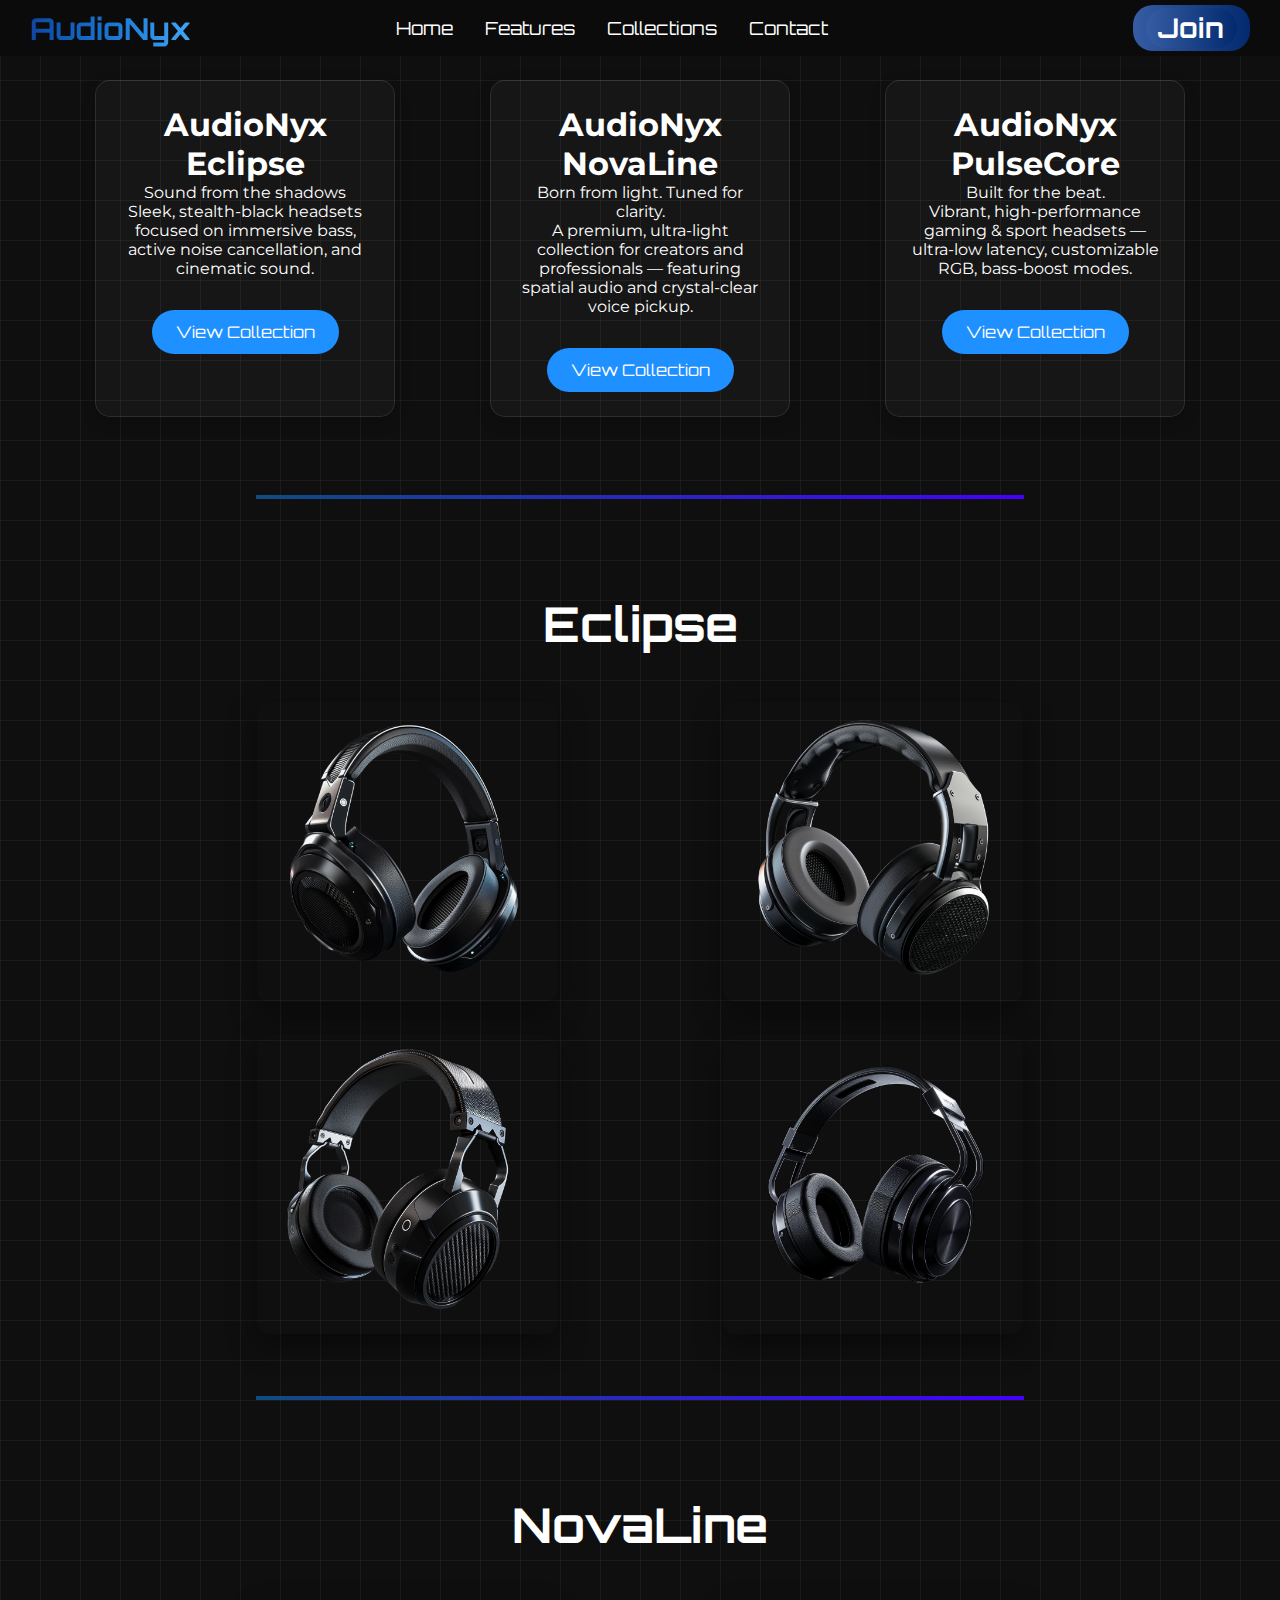
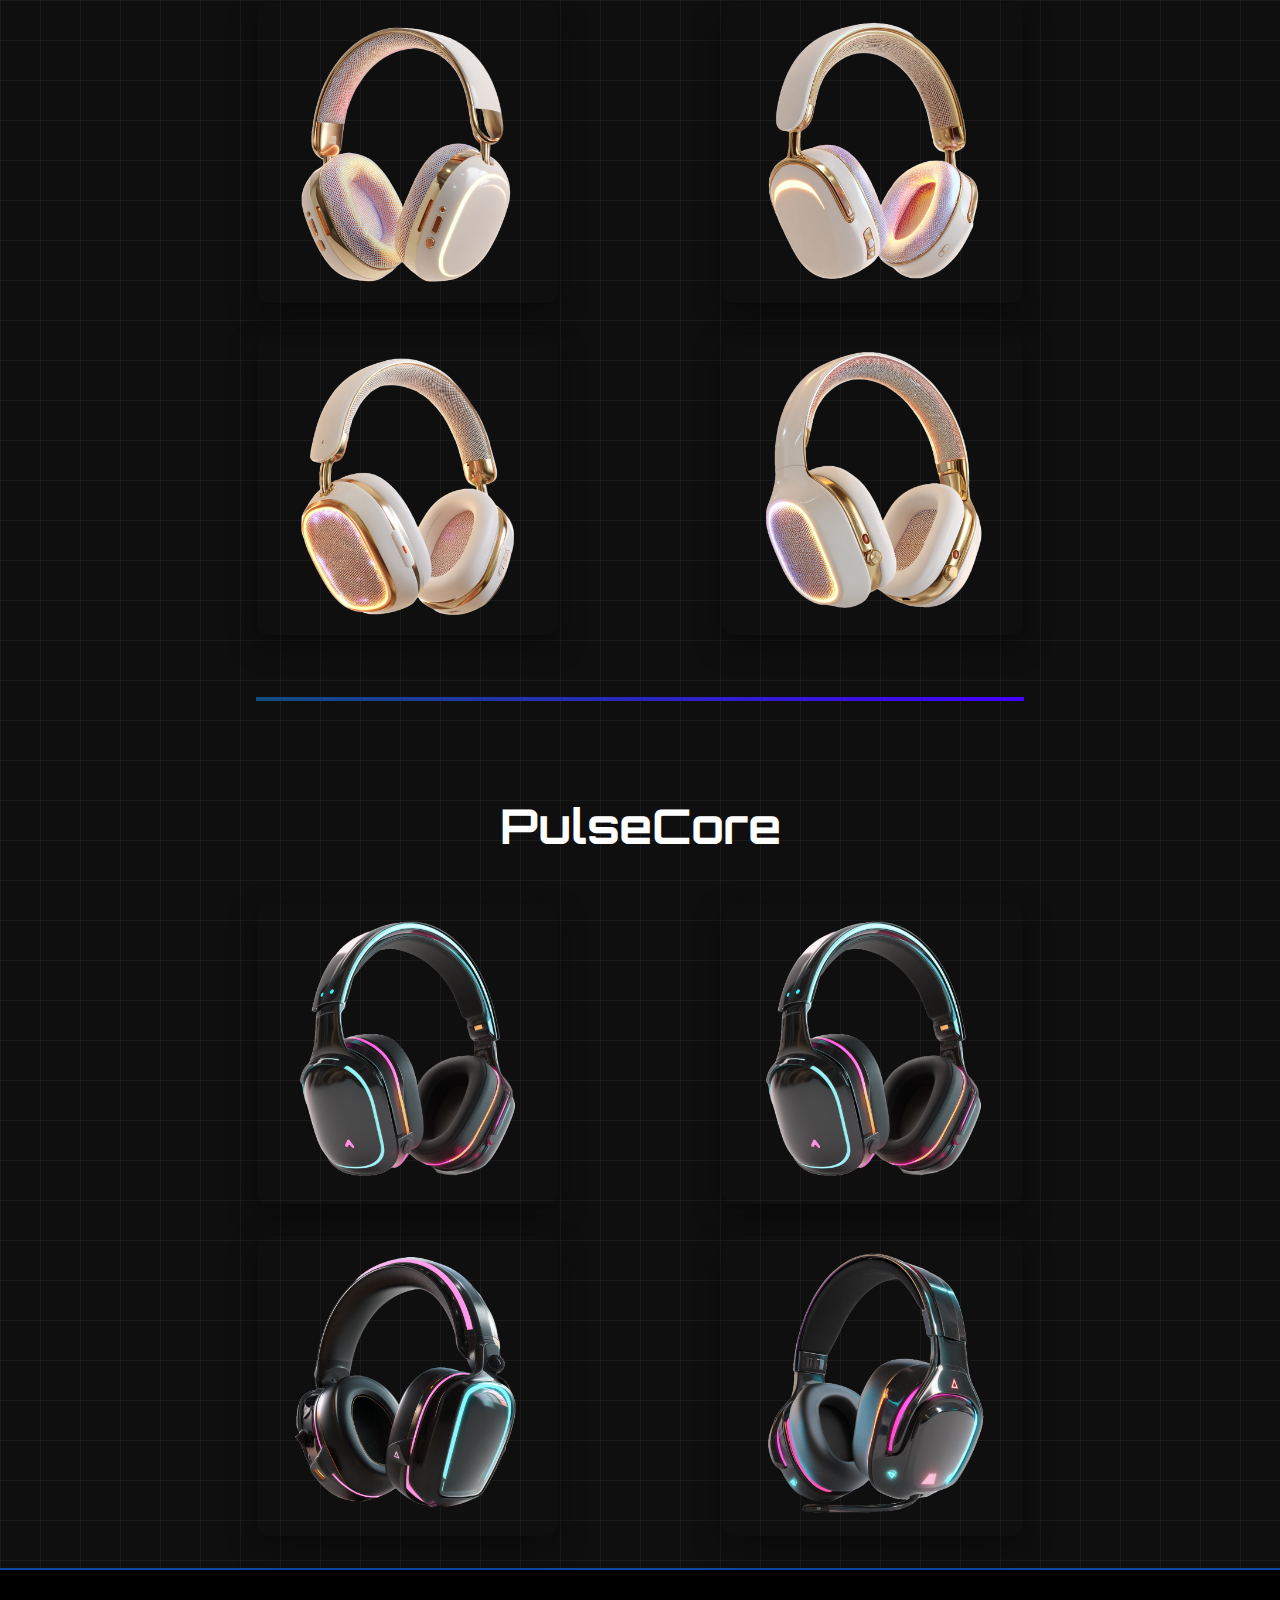
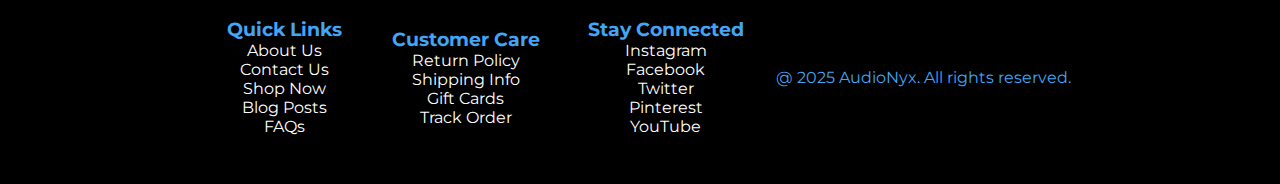
<file: collections.html>
<!DOCTYPE html>
<html lang="en">
<head>
  <meta charset="UTF-8" />
  <meta name="viewport" content="width=device-width, initial-scale=1.0" />
  <title>Document</title>
  <link rel="stylesheet" href="styles.css" />
  <link href="https://fonts.googleapis.com/icon?family=Material+Icons" rel="stylesheet" />
  <link rel="preconnect" href="https://fonts.googleapis.com" />
  <link rel="preconnect" href="https://fonts.gstatic.com" crossorigin />
  <link href="https://fonts.googleapis.com/css2?family=Orbitron:wght@400..900&display=swap" rel="stylesheet" />
  <link href="https://fonts.googleapis.com/css2?family=Montserrat:ital,wght@0,100..900;1,100..900&family=Orbitron:wght@400..900&display=swap" rel="stylesheet" />
    
</head>
<body>
  <nav class="navbar">
    <div id="NavHome">AudioNyx</div>
    <ul class="links">
      <li><a href="index.html">Home</a></li>
      <li><a href="features.html">Features</a></li>
      <li><a href="collections.html">Collections</a></li>
      <li><a href="contact.html">Contact</a></li>
    </ul>
    <div class="nav-spacer"></div>
    <a href="Login.html" id="Join">
    <h2 id="Join">Join</h2>
    </a>
  </nav>

  <div class="FeaturesContainer">
    <div class="collections">
      <h1>AudioNyx <br />Eclipse</h1>
      <p>Sound from the shadows<br />Sleek, stealth-black headsets focused on immersive bass, active noise cancellation, and cinematic sound.</p>
      <a href="#collections" class="CollectionButton">View Collection</a>
    </div>
    <div class="collections">
      <h1>AudioNyx NovaLine</h1>
      <p>Born from light. Tuned for clarity.<br />A premium, ultra-light collection for creators and professionals — featuring spatial audio and crystal-clear voice pickup.</p>
      <a href="#NovaLine" class="CollectionButton">View Collection</a>
    </div>
    <div class="collections">
      <h1>AudioNyx PulseCore</h1>
      <p>Built for the beat.<br />Vibrant, high-performance gaming & sport headsets — ultra-low latency, customizable RGB, bass-boost modes.</p>
      <a href="#PulseCore" class="CollectionButton">View Collection</a>
    </div>
  </div>

  <hr />
  <section id="collections"></section>

  <!-- Eclipse Collection -->
  <div class="EclipseContainer">
    <div class="Eclipse">
      <h1 id="EclipseHero">Eclipse</h1>

      <div class="EclipsePics">

         <!-- Eclipse Halo -->
<a href="#" id="openModal1" class="hover-wrapper">
  <img src="eclipse1.png" alt="Eclipse Halo" />
  <div class="hover-text">Eclipse Halo</div>
</a>

<div id="myModal1" class="modal">
  <div class="modal-content">
    <span class="close" data-modal="myModal1">&times;</span>
    <div class="eclipse1flex">
      <h2>Eclipse Halo</h2>
      <div class="modal-body">
        <img src="eclipse1.png" id="eclipse1">
        <p>Bold, expressive, and bass-heavy—Eclipse Vibe is made for those who like their sound vibrant and their gear loud.</p>
<ul>
  <li><strong>Driver Size:</strong> 45mm dual-chamber bass</li>
  <li><strong>Frequency Response:</strong> 16Hz – 40kHz</li>
  <li><strong>Noise Cancellation:</strong> Hybrid ANC + Wind Reduction</li>
  <li><strong>Connectivity:</strong> Bluetooth 5.4, USB-C + LED Sync</li>
  <li><strong>Battery Life:</strong> 32 hours (LED off), 24 hours (LED on)</li>
  <li><strong>Special Features:</strong> RGB Lighting, Bass Boost Mode, Swipe Gesture Control, Game Mode</li>
</ul>
<h1 class="price_tag">$249</h1>
      </div>
    </div>
  </div>
</div>

<!-- Eclipse Vibe -->
<a href="#" id="openModal2" class="hover-wrapper">
  <img src="eclipse2.png" alt="Eclipse Vibe" />
  <div class="hover-text">Eclipse Vibe</div>
</a>

<div id="myModal2" class="modal">
  <div class="modal-content">
    <span class="close" data-modal="myModal2">&times;</span>
    <div class="eclipse2flex">
      <h2>Eclipse Vibe</h2>
      <div class="modal-body">
        <img src="eclipse2.png" id="eclipse2">
        <p>Bold, expressive, and bass-heavy—Eclipse Vibe is made for those who like their sound vibrant and their gear loud.</p>
<ul>
  <li><strong>Driver Size:</strong> 45mm dual-chamber bass</li>
  <li><strong>Frequency Response:</strong> 16Hz – 40kHz</li>
  <li><strong>Noise Cancellation:</strong> Hybrid ANC + Wind Reduction</li>
  <li><strong>Connectivity:</strong> Bluetooth 5.4, USB-C + LED Sync</li>
  <li><strong>Battery Life:</strong> 32 hours (LED off), 24 hours (LED on)</li>
  <li><strong>Special Features:</strong> RGB Lighting, Bass Boost Mode, Swipe Gesture Control, Game Mode</li>
</ul>
<h1 class="price_tag">$249</h1>
      </div>
    </div>
  </div>
</div>

<!-- ECLIPSE CORE-->
        <a href="#" id="openModal3" class="hover-wrapper">
          <img src="eclipse3.png" id="eclipse3pic" />
          <div class="hover-text">Eclipse Core</div>
        </a>
<div id="myModal3" class="modal">
  <div class="modal-content">
    <span class="close" data-modal="myModal3">&times;</span>
    <div class="eclipse3flex">
      <h2>Eclipse Core</h2>
      <div class="modal-body">
        <img src="eclipse3.png" id="eclipse3">
       <p>Simple, powerful, and reliable — Eclipse Core delivers essential performance for everyday listening. It’s minimal in design, but mighty in execution.</p>
<ul>
  <li><strong>Driver Size:</strong> 38mm graphene dynamic</li>
  <li><strong>Frequency Response:</strong> 20Hz – 20kHz</li>
  <li><strong>Noise Cancellation:</strong> Passive Noise Isolation</li>
  <li><strong>Connectivity:</strong> Bluetooth 5.0</li>
  <li><strong>Battery Life:</strong> 30 hours</li>
  <li><strong>Special Features:</strong> Quick Charge (10 min = 4 hrs), Low-Latency Mode, Lightweight Frame</li>
</ul>
<h1 class="price_tag">$179</h1>
      </div>
    </div>
  </div>
</div>


<!--- ELCIPSE FLUX-->
        <a href="#" id="openModal4" class="hover-wrapper">
  <img src="eclipse4.png" id="eclipse4pic" />
  <div class="hover-text">Eclipse Flux</div>
</a>

<div id="myModal4" class="modal">
  <div class="modal-content">
    <span class="close" data-modal="myModal4">&times;</span>
    <div class="eclipse4flex">
      <h2>Eclipse Flux</h2>
      <div class="modal-body">
        <img src="eclipse4.png" id="eclipse4">
        <p>Bold, expressive, and bass-heavy—Eclipse Vibe is made for those who like their sound vibrant and their gear loud.</p>
<ul>
  <li><strong>Driver Size:</strong> 45mm dual-chamber bass</li>
  <li><strong>Frequency Response:</strong> 16Hz – 40kHz</li>
  <li><strong>Noise Cancellation:</strong> Hybrid ANC + Wind Reduction</li>
  <li><strong>Connectivity:</strong> Bluetooth 5.4, USB-C + LED Sync</li>
  <li><strong>Battery Life:</strong> 32 hours (LED off), 24 hours (LED on)</li>
  <li><strong>Special Features:</strong> RGB Lighting, Bass Boost Mode, Swipe Gesture Control, Game Mode</li>
</ul>
<h1 class="price_tag">$249</h1>
      </div>
    </div>
  </div>
</div>

      </div>
    </div>
  </div>
  
<script src="script.js"></script>




  <hr />
  <section id="NovaLine"></section>

  <!-- NovaLine Collection -->
  <div class="EclipseContainer">
    <div class="Eclipse">
      <h1 id="EclipseHero">NovaLine</h1>
      <div class="EclipsePics">

<!-- NOVALINE EDGE-->
        <a href="#" id="openModal5" class="hover-wrapper">
  <img src="NovaLine1.png" id="nova1pic" />
  <div class="hover-text">NovaLine Edge</div>
</a>

<div id="myModal5" class="modal">
  <div class="modal-content">
    <span class="close" data-modal="myModal5">&times;</span>
    <div class="nova1flex">
      <h2>NovaLine Edge</h2>
      <div class="modal-body">
        <img src="NovaLine1.png" id="nova1" />
       <p>Bold, expressive, and bass-heavy—Eclipse Vibe is made for those who like their sound vibrant and their gear loud.</p>
<ul class="specs-list">
    <li><strong>Driver Size:</strong> 50mm titanium drivers</li>
    <li><strong>Frequency Response:</strong> 18Hz – 40kHz</li>
    <li><strong>Noise Cancellation:</strong> Passive Noise Isolation</li>
    <li><strong>Connectivity:</strong> Bluetooth 5.2 + 2.4GHz USB dongle</li>
    <li><strong>Battery Life:</strong> 30 hours</li>
    <li><strong>Special Features:</strong> Low-latency mode, Swappable Earpads, Game/Chat Audio Balance</li>
  </ul>
<h1 class="price_tag">$199</h1>
      </div>
    </div>
  </div>
</div>

<!--NOVALINE FLUX-->
<a href="#" id="openModal6" class="hover-wrapper">
  <img src="NovaLine2.png" id="nova2pic" />
  <div class="hover-text">NovaLine Flux</div>
</a>

<div id="myModal6" class="modal">
  <div class="modal-content">
    <span class="close" data-modal="myModal6">&times;</span>
    <div class="nova2flex">
      <h2>NovaLine Flux</h2>
      <div class="modal-body">
        <img src="NovaLine2.png" id="nova2" />
        <p>Bold, expressive, and bass-heavy—Eclipse Vibe is made for those who like their sound vibrant and their gear loud.</p>
<ul class="specs-list">
    <li><strong>Driver Size:</strong> 50mm titanium drivers</li>
    <li><strong>Frequency Response:</strong> 18Hz – 40kHz</li>
    <li><strong>Noise Cancellation:</strong> Passive Noise Isolation</li>
    <li><strong>Connectivity:</strong> Bluetooth 5.2 + 2.4GHz USB dongle</li>
    <li><strong>Battery Life:</strong> 30 hours</li>
    <li><strong>Special Features:</strong> Low-latency mode, Swappable Earpads, Game/Chat Audio Balance</li>
  </ul>
<h1 class="price_tag">$149</h1>
      </div>
    </div>
  </div>
</div>

<!--NOVALINE DRIVE-->
<a href="#" id="openModal7" class="hover-wrapper">
  <img src="NovaLine3.png" id="nova4pic" />
  <div class="hover-text">NovaLine Drive</div>
</a>

<div id="myModal7" class="modal">
  <div class="modal-content">
    <span class="close" data-modal="myModal7">&times;</span>
    <div class="nova4flex">
      <h2>NovaLine Drive</h2>
      <div class="modal-body">
        <img src="NovaLine3.png" id="nova4" />
        <p>Bold, expressive, and bass-heavy—Eclipse Vibe is made for those who like their sound vibrant and their gear loud.</p>
<ul class="specs-list">
    <li><strong>Driver Size:</strong> 50mm titanium drivers</li>
    <li><strong>Frequency Response:</strong> 18Hz – 40kHz</li>
    <li><strong>Noise Cancellation:</strong> Passive Noise Isolation</li>
    <li><strong>Connectivity:</strong> Bluetooth 5.2 + 2.4GHz USB dongle</li>
    <li><strong>Battery Life:</strong> 30 hours</li>
    <li><strong>Special Features:</strong> Low-latency mode, Swappable Earpads, Game/Chat Audio Balance</li>
  </ul>
<h1 class="price_tag">$129</h1>
      </div>
    </div>
  </div>
</div>

<!--NOVALINE DRIFT-->
<a href="#" id="openModal8" class="hover-wrapper">
  <img src="NovaLine4.png" id="nova4pic" />
  <div class="hover-text">NovaLine Drift</div>
</a>

<div id="myModal8" class="modal">
  <div class="modal-content">
    <span class="close" data-modal="myModal8">&times;</span>
    <div class="nova4flex">
      <h2>NovaLine Drift</h2>
      <div class="modal-body">
        <img src="NovaLine4.png" id="nova4" />
        <p>Bold, expressive, and bass-heavy—Eclipse Vibe is made for those who like their sound vibrant and their gear loud.</p>
<ul class="specs-list">
    <li><strong>Driver Size:</strong> 50mm titanium drivers</li>
    <li><strong>Frequency Response:</strong> 18Hz – 40kHz</li>
    <li><strong>Noise Cancellation:</strong> Passive Noise Isolation</li>
    <li><strong>Connectivity:</strong> Bluetooth 5.2 + 2.4GHz USB dongle</li>
    <li><strong>Battery Life:</strong> 30 hours</li>
    <li><strong>Special Features:</strong> Low-latency mode, Swappable Earpads, Game/Chat Audio Balance</li>
  </ul>
<h1 class="price_tag">$259</h1>
      </div>
    </div>
  </div>
</div>


      </div>
    </div>
  </div>

  <hr />
  <section id="PulseCore"></section>

  <!-- PulseCore Collection -->
  <div class="EclipseContainer">
    <div class="Eclipse">
      <h1 id="EclipseHero">PulseCore</h1>
      <div class="EclipsePics">

<!--PulseCore Surge-->
<a href="#" id="openModal9" class="hover-wrapper">
  <img src="pulse1.png" id="pulse1pic" />
  <div class="hover-text">PulseCore Surge</div>
</a>

<div id="myModal9" class="modal">
  <div class="modal-content">
    <span class="close" data-modal="myModal9">&times;</span>
    <div class="pulseSurge">
      <h2>PulseCore Surge</h2>
      <div class="modal-body">
        <img src="pulse1.png" id="pulse1" />
        <p>Bold, expressive, and bass-heavy—Eclipse Vibe is made for those who like their sound vibrant and their gear loud.</p>
<ul class="specs-list">
    <li><strong>Driver Size:</strong> 50mm titanium drivers</li>
    <li><strong>Frequency Response:</strong> 18Hz – 40kHz</li>
    <li><strong>Noise Cancellation:</strong> Passive Noise Isolation</li>
    <li><strong>Connectivity:</strong> Bluetooth 5.2 + 2.4GHz USB dongle</li>
    <li><strong>Battery Life:</strong> 30 hours</li>
    <li><strong>Special Features:</strong> Low-latency mode, Swappable Earpads, Game/Chat Audio Balance</li>
  </ul>
<h1 class="price_tag">$239</h1>
      </div>
    </div>
  </div>
</div>
<!--PulseCore Drive-->
<a href="#" id="openModal9" class="hover-wrapper">
  <img src="pulse1.png" id="pulse1pic" />
  <div class="hover-text">PulseCore Drive</div>
</a>

<div id="myModal10" class="modal">
  <div class="modal-content">
    <span class="close" data-modal="myModal10">&times;</span>
    <div class="pulseDrive">
      <h2>PulseCore Drive</h2>
      <div class="modal-body">
        <img src="pulse2.png" id="pulse2" />
        <p>Bold, expressive, and bass-heavy—Eclipse Vibe is made for those who like their sound vibrant and their gear loud.</p>
<ul class="specs-list">
    <li><strong>Driver Size:</strong> 50mm titanium drivers</li>
    <li><strong>Frequency Response:</strong> 18Hz – 40kHz</li>
    <li><strong>Noise Cancellation:</strong> Passive Noise Isolation</li>
    <li><strong>Connectivity:</strong> Bluetooth 5.2 + 2.4GHz USB dongle</li>
    <li><strong>Battery Life:</strong> 30 hours</li>
    <li><strong>Special Features:</strong> Low-latency mode, Swappable Earpads, Game/Chat Audio Balance</li>
  </ul>
<h1 class="price_tag">$189</h1>
      </div>
    </div>
  </div>
</div>
<!--PulseCore Ignite-->
<a href="#" id="openModal11" class="hover-wrapper">
  <img src="pulse3.png" id="pulse3pic" />
  <div class="hover-text">PulseCore Ignite</div>
</a>

<div id="myModal11" class="modal">
  <div class="modal-content">
    <span class="close" data-modal="myModal11">&times;</span>
    <div class="pulseSurge">
      <h2>PulseCore Surge</h2>
      <div class="modal-body">
        <img src="pulse3.png" id="pulse3" />
        <p>Bold, expressive, and bass-heavy—Eclipse Vibe is made for those who like their sound vibrant and their gear loud.</p>
<ul class="specs-list">
    <li><strong>Driver Size:</strong> 50mm titanium drivers</li>
    <li><strong>Frequency Response:</strong> 18Hz – 40kHz</li>
    <li><strong>Noise Cancellation:</strong> Passive Noise Isolation</li>
    <li><strong>Connectivity:</strong> Bluetooth 5.2 + 2.4GHz USB dongle</li>
    <li><strong>Battery Life:</strong> 30 hours</li>
    <li><strong>Special Features:</strong> Low-latency mode, Swappable Earpads, Game/Chat Audio Balance</li>
  </ul>
<h1 class="price_tag">$219</h1>
      </div>
    </div>
  </div>
</div>
<!--PulseCore Titan-->

<a href="#" id="openModal12" class="hover-wrapper">
  <img src="pulse4.png" id="pulse4pic" />
  <div class="hover-text">PulseCore Titan</div>
</a>

<div id="myModal12" class="modal">
  <div class="modal-content">
    <span class="close" data-modal="myModal12">&times;</span>
    <div class="pulseTitan">
      <h2>PulseCore Surge</h2>
      <div class="modal-body">
        <img src="pulse4.png" id="pulse4" />
        <p>Bold, expressive, and bass-heavy—Eclipse Vibe is made for those who like their sound vibrant and their gear loud.</p>
<ul class="specs-list">
    <li><strong>Driver Size:</strong> 50mm titanium drivers</li>
    <li><strong>Frequency Response:</strong> 18Hz – 40kHz</li>
    <li><strong>Noise Cancellation:</strong> Passive Noise Isolation</li>
    <li><strong>Connectivity:</strong> Bluetooth 5.2 + 2.4GHz USB dongle</li>
    <li><strong>Battery Life:</strong> 30 hours</li>
    <li><strong>Special Features:</strong> Low-latency mode, Swappable Earpads, Game/Chat Audio Balance</li>
  </ul>
<h1 class="price_tag">$169</h1>
      </div>
    </div>
  </div>
</div>
      </div>
    </div>
  </div>

  <footer class="footer">
    <div class="footer-section1">
      <h3>Quick Links</h3>
      <p>
        <a href="#">About Us</a><br />
        <a href="#">Contact Us</a><br />
        <a href="#">Shop Now</a><br />
        <a href="#">Blog Posts</a><br />
        <a href="#">FAQs</a>
      </p>
    </div>

    <div class="footer-section2">
      <h3>Customer Care</h3>
      <p>
        <a href="#">Return Policy</a><br />
        <a href="#">Shipping Info</a><br />
        <a href="#">Gift Cards</a><br />
        <a href="#">Track Order</a><br />
      </p>
    </div>

    <div class="footer-section3">
      <h3>Stay Connected</h3>
      <p>
        <a href="#">Instagram</a><br />
        <a href="#">Facebook</a><br />
        <a href="#">Twitter</a><br />
        <a href="#">Pinterest</a><br />
        <a href="#">YouTube</a>
      </p>
    </div>

    <p>@ 2025 AudioNyx. All rights reserved.</p>
  </footer>
</body>
</html>
</file>
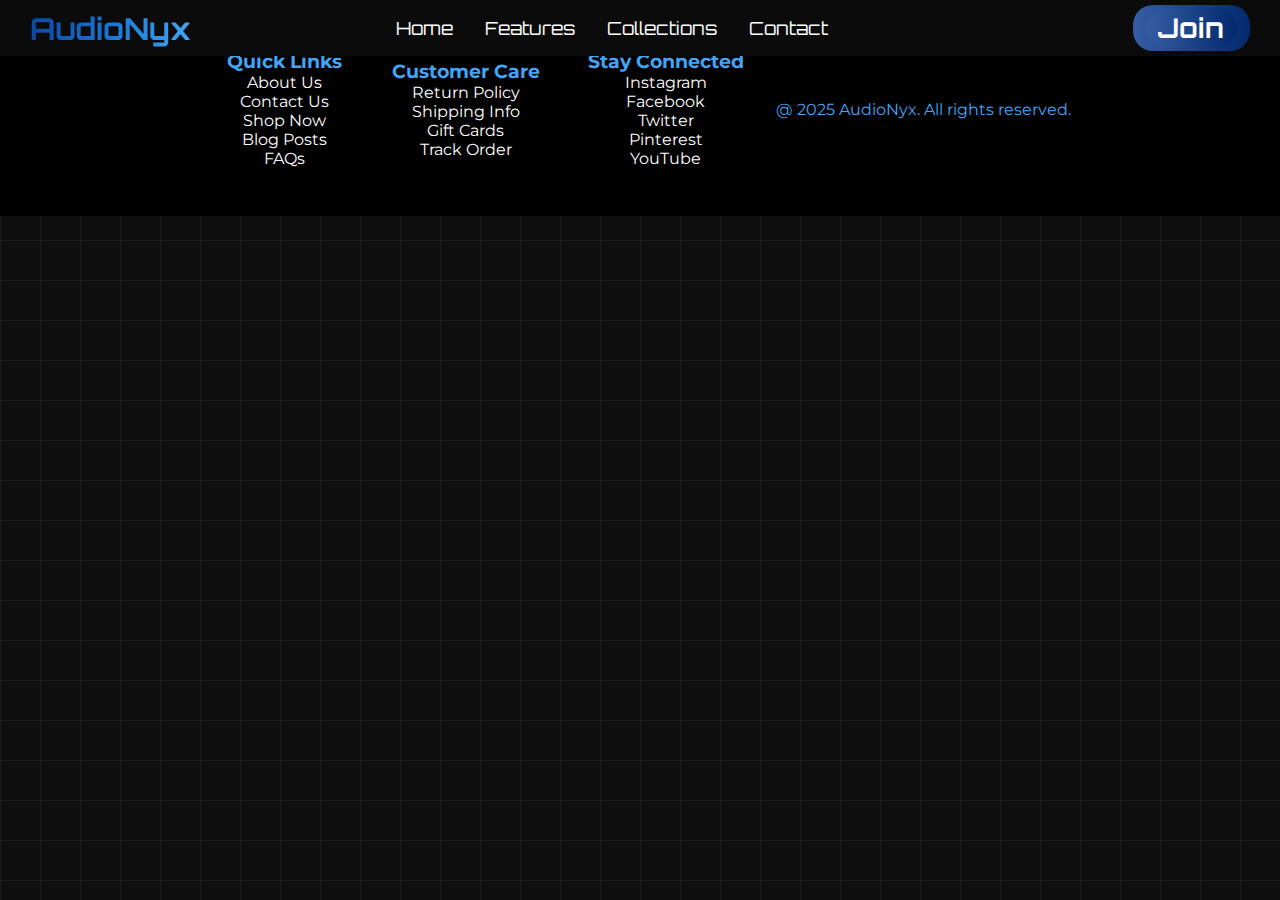
<file: contact.html>
<!DOCTYPE html>
<html lang="en">
<head>
    <meta charset="UTF-8">
    <meta name="viewport" content="width=device-width, initial-scale=1.0">
    <title>Document</title>
     <link rel="stylesheet" href="styles.css">
  <link href="https://fonts.googleapis.com/icon?family=Material+Icons" rel="stylesheet">
  <link rel="preconnect" href="https://fonts.googleapis.com">
  <link rel="preconnect" href="https://fonts.gstatic.com" crossorigin>
  <link href="https://fonts.googleapis.com/css2?family=Orbitron:wght@400..900&display=swap" rel="stylesheet">
  <link href="https://fonts.googleapis.com/css2?family=Montserrat:ital,wght@0,100..900;1,100..900&family=Orbitron:wght@400..900&display=swap" rel="stylesheet">
</head>
<body>
    <nav class="navbar">
    <div id="NavHome">AudioNyx</div>
    <ul class="links">
      <li><a href="index.html">Home</a></li>  
      <li><a href="features.html">Features</a></li>
      <li><a href="collections.html">Collections</a></li>
      <li><a href="contact.html">Contact</a></li>
    </ul>
    <div class="nav-spacer"></div>
    <a href="login.html" id="Join">
    <h2 id="Join">Join</h2>
    </a>
  </nav>
</body>
 <footer class="footer">
  <div class="footer-section1">
    <h3>Quick Links</h3>
    <p>
      <a href="#">About Us</a><br>
      <a href="#">Contact Us</a><br>
      <a href="#">Shop Now</a><br>
      <a href="#">Blog Posts</a><br>
      <a href="#">FAQs</a>
    </p>
  </div>

  <div class="footer-section2">
    <h3>Customer Care</h3>
    <p>
      <a href="#">Return Policy</a><br>
      <a href="#">Shipping Info</a><br>
      <a href="#">Gift Cards</a><br>
      <a href="#">Track Order</a><br>

    </p>
  </div>

  <div class="footer-section3">
    <h3>Stay Connected</h3>
    <p>
      <a href="#">Instagram</a><br>
      <a href="#">Facebook</a><br>
      <a href="#">Twitter</a><br>
      <a href="#">Pinterest</a><br>
      <a href="#">YouTube</a>
    </p>
  </div>
      <p>@ 2025 AudioNyx. All rights reserved.</p>
    </div>
  </footer>
</html>
</file>
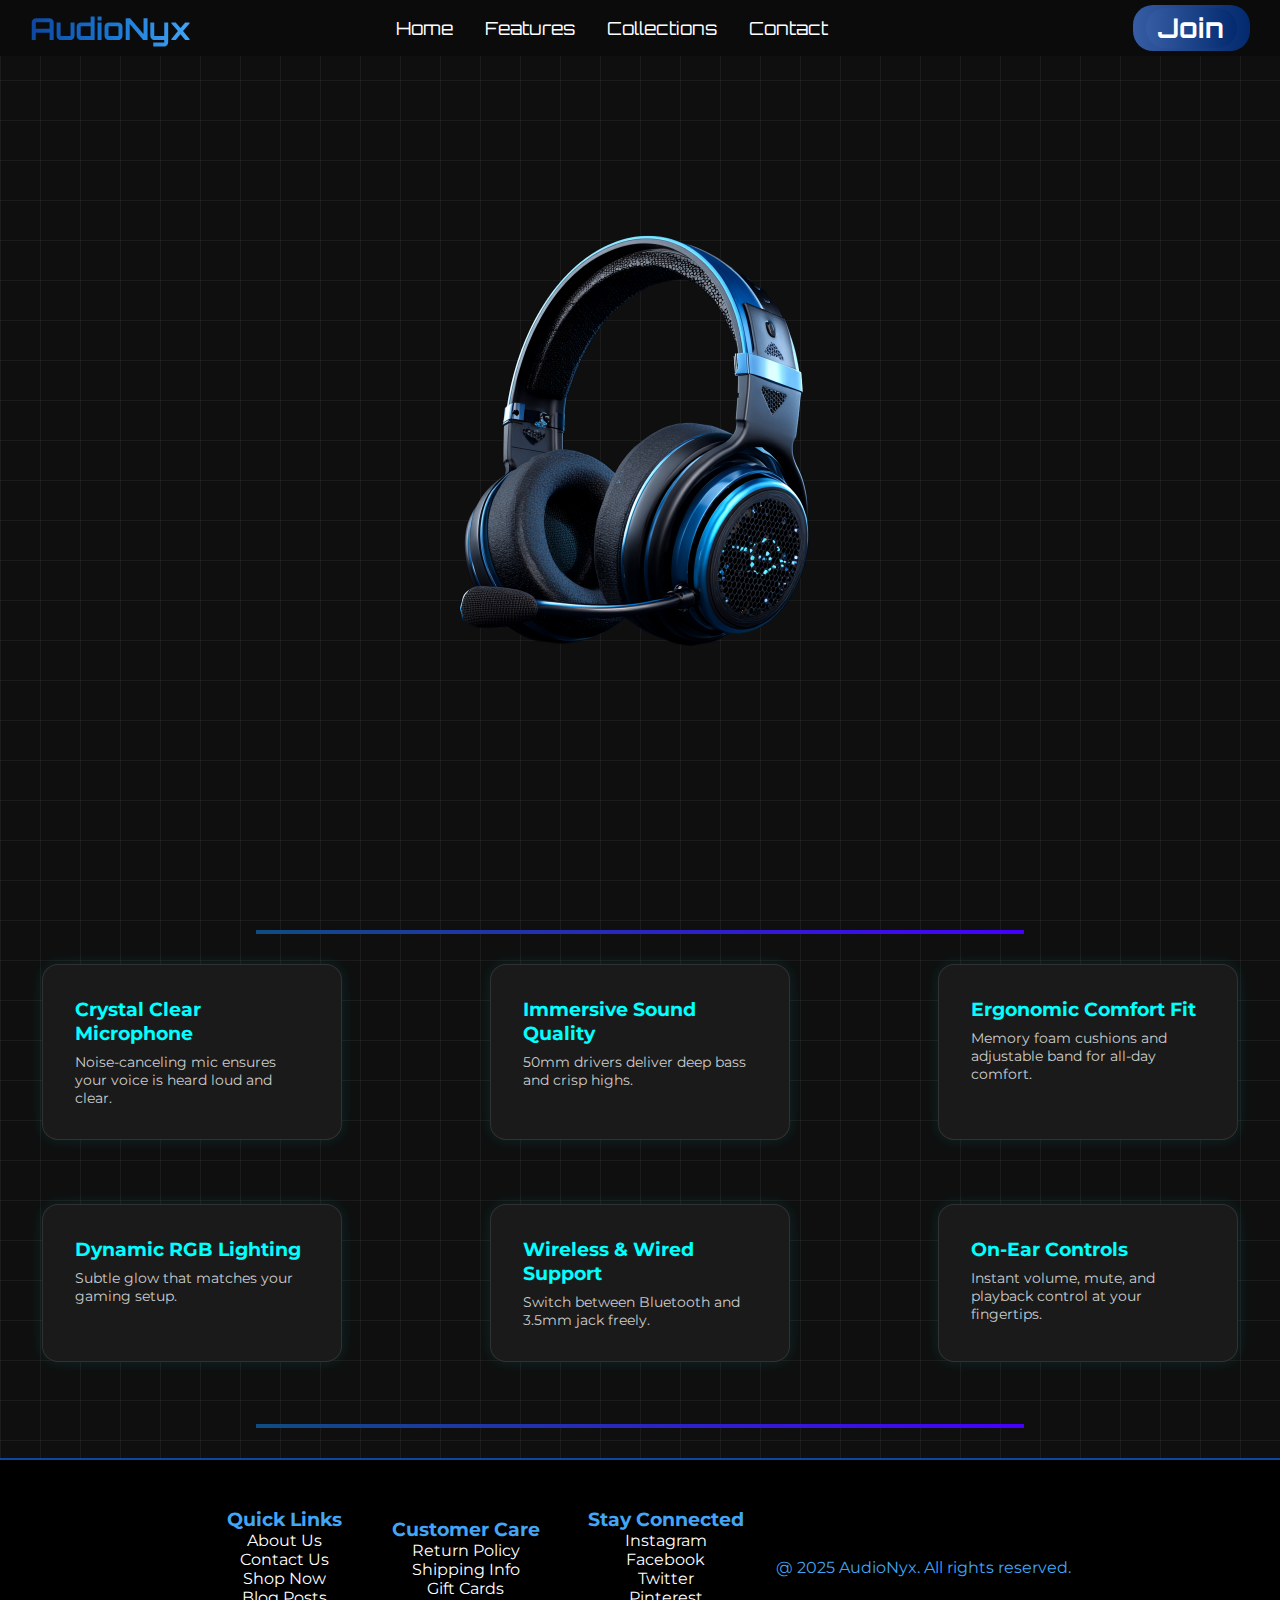
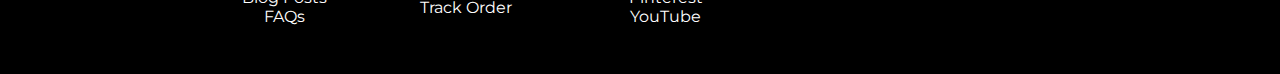
<file: features.html>
<!DOCTYPE html>
<html lang="en">
<head>
    <meta charset="UTF-8">
    <meta name="viewport" content="width=device-width, initial-scale=1.0">
    <title>Document</title>
     <link rel="stylesheet" href="styles.css">
  <link href="https://fonts.googleapis.com/icon?family=Material+Icons" rel="stylesheet">
  <link rel="preconnect" href="https://fonts.googleapis.com">
  <link rel="preconnect" href="https://fonts.gstatic.com" crossorigin>
  <link href="https://fonts.googleapis.com/css2?family=Orbitron:wght@400..900&display=swap" rel="stylesheet">
  <link href="https://fonts.googleapis.com/css2?family=Montserrat:ital,wght@0,100..900;1,100..900&family=Orbitron:wght@400..900&display=swap" rel="stylesheet">
</head>
<body>
    <nav class="navbar">
    <div id="NavHome">AudioNyx</div>
    <ul class="links">
      <li><a href="index.html">Home</a></li>
      <li><a href="features.html">Features</a></li>
      <li><a href="collections.html">Collections</a></li>
      <li><a href="contact.html">Contact</a></li>
    </ul>
    <div class="nav-spacer"></div>
    <a href="login.html" id="Join">
    <h2 id="Join">Join</h2>
    </a>
  </nav>

  <section class="HoverSection">
<div class="FeaturesContainer1">
 <div class="hover-zone1"></div>
<div class="hover-zone2"></div>

<img src="featuresheadset.png" id="featuresheadset">

<div class="hover1-text1">
  <div class="features1">
    <h1>Crystal Clear Microphone</h1>
    <p>Noise-canceling mic ensures your voice is heard loud and clear.</p>
  </div>
  <div class="features2">
    <h1>Immersive Sound Quality</h1>
    <p>Powerful 50mm drivers deliver deep bass and crisp highs.</p>
  </div>
  <div class="features3">
    <h1>Ergonomic Comfort Fit</h1>
    <p>Adjustable headband and memory foam ear cushions.</p>
  </div>
</div>

<div class="hover2-text2">
  <div class="features4">
    <h1>Multi-Platform Compatibility</h1>
    <p>Works with PC, Mac, Xbox, PlayStation, and mobile devices.</p>
  </div>
  <div class="features5">
    <h1>Dynamic RGB Lighting</h1>
    <p>Subtle blue lighting adds flair without distraction.</p>
  </div>
  <div class="features6">
    <h1>On-Ear Controls</h1>
    <p>Quick buttons for volume, mic mute, and playback on the earcups.</p>
  </div>
</div>




    
    
  </div>
</div>
<hr>
  </section>

  <section class="features_list">
    <div class="feature-section">
  <div class="feature-box">
    <h1>Crystal Clear Microphone</h1>
    <p>Noise-canceling mic ensures your voice is heard loud and clear.</p>
  </div>
  <div class="feature-box">
    <h1>Immersive Sound Quality</h1>
    <p>50mm drivers deliver deep bass and crisp highs.</p>
  </div>
  <div class="feature-box">
    <h1>Ergonomic Comfort Fit</h1>
    <p>Memory foam cushions and adjustable band for all-day comfort.</p>
  </div>
  <div class="feature-box">
    <h1>Dynamic RGB Lighting</h1>
    <p>Subtle glow that matches your gaming setup.</p>
  </div>
  <div class="feature-box">
    <h1>Wireless & Wired Support</h1>
    <p>Switch between Bluetooth and 3.5mm jack freely.</p>
  </div>
  <div class="feature-box">
    <h1>On-Ear Controls</h1>
    <p>Instant volume, mute, and playback control at your fingertips.</p>
  </div>
</div>
  </section>
<hr>
</body>
 <footer class="footer">
  <div class="footer-section1">
    <h3>Quick Links</h3>
    <p>
      <a href="#">About Us</a><br>
      <a href="#">Contact Us</a><br>
      <a href="#">Shop Now</a><br>
      <a href="#">Blog Posts</a><br>
      <a href="#">FAQs</a>
    </p>
  </div>
</div>
  <div class="footer-section2">
    <h3>Customer Care</h3>
    <p>
      <a href="#">Return Policy</a><br>
      <a href="#">Shipping Info</a><br>
      <a href="#">Gift Cards</a><br>
      <a href="#">Track Order</a><br>

    </p>
  </div>

  <div class="footer-section3">
    <h3>Stay Connected</h3>
    <p>
      <a href="#">Instagram</a><br>
      <a href="#">Facebook</a><br>
      <a href="#">Twitter</a><br>
      <a href="#">Pinterest</a><br>
      <a href="#">YouTube</a>
    </p>
  </div>
      <p>@ 2025 AudioNyx. All rights reserved.</p>
    </div>
  </footer>
</html>
</file>
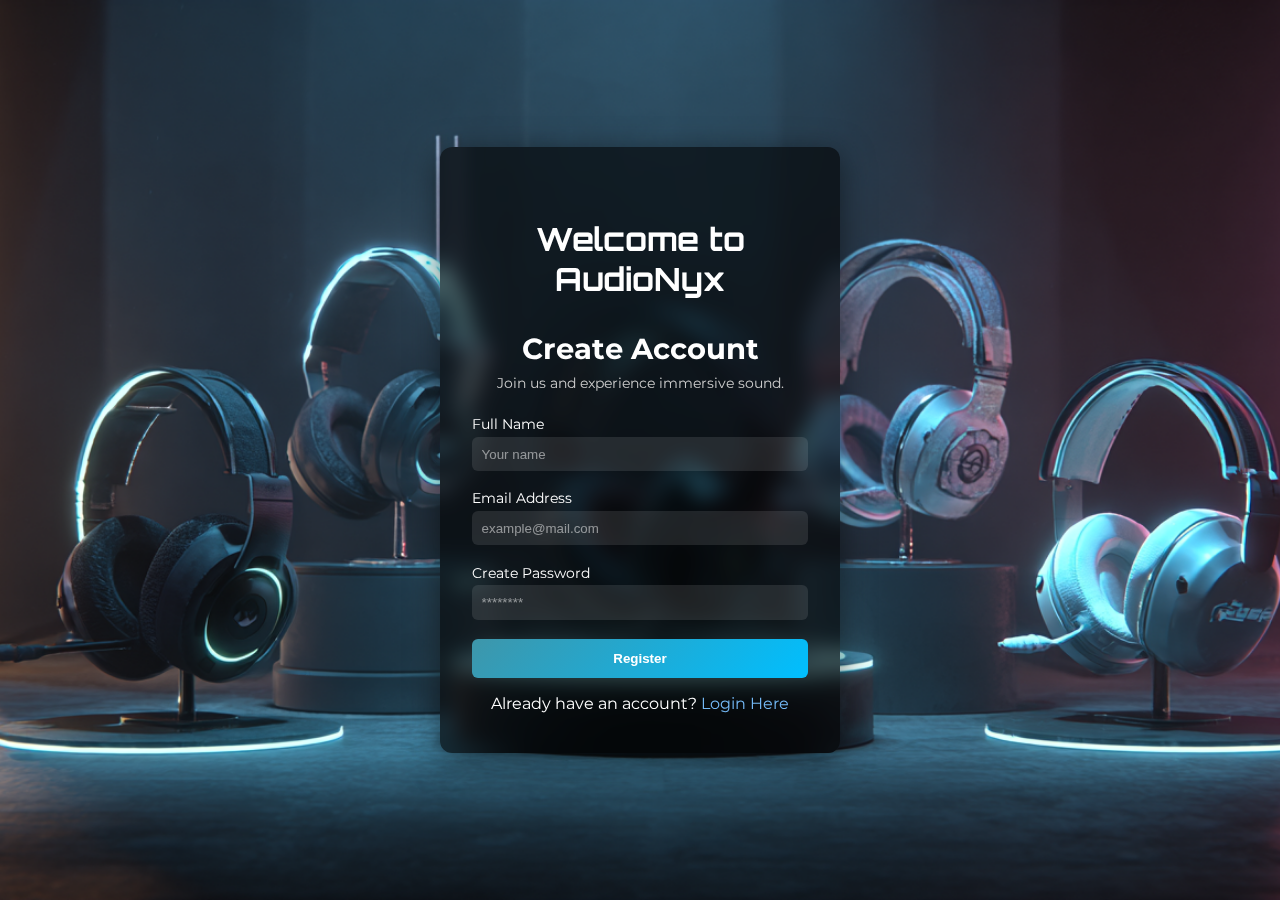
<file: register.html>
<!DOCTYPE html>
<html lang="en">
<head>
    <meta charset="UTF-8">
    <meta name="viewport" content="width=device-width, initial-scale=1.0">
    <title>Login</title>
    <link rel="stylesheet" href="styles.css" />
    <link href="https://fonts.googleapis.com/icon?family=Material+Icons" rel="stylesheet" />
  <link rel="preconnect" href="https://fonts.googleapis.com" />
  <link rel="preconnect" href="https://fonts.gstatic.com" crossorigin />
  <link href="https://fonts.googleapis.com/css2?family=Orbitron:wght@400..900&display=swap" rel="stylesheet" />
  <link href="https://fonts.googleapis.com/css2?family=Montserrat:ital,wght@0,100..900;1,100..900&family=Orbitron:wght@400..900&display=swap" rel="stylesheet" />
</head>
    <title>Register</title>
</head>
<body class="RegisterBody">
  <div class="register-container">
    <div class="register-header">
        <h1 id="LoginTitle">Welcome to AudioNyx</h1>
      <h2>Create Account</h2>
      <p>Join us and experience immersive sound.</p>
    </div>
    <form>
      <div class="form-group">
        <label for="fullname">Full Name</label>
        <input type="text" id="fullname" placeholder="Your name" />
      </div>
      <div class="form-group">
        <label for="email">Email Address</label>
        <input type="email" id="email" placeholder="example@mail.com" />
      </div>
      <div class="form-group">
        <label for="password">Create Password</label>
        <input type="password" id="password" placeholder="********" />
        
      </div>
      <button type="submit" class="register-btn">Register</button>
      <div class="signup-link">
            <p>Already have an account? <a href="login.html" onclick="showAlert('Redirecting to sign up page...')">Login Here</a></p>
        </div>
    </form>
  </div>
</body>
</html>
</file>
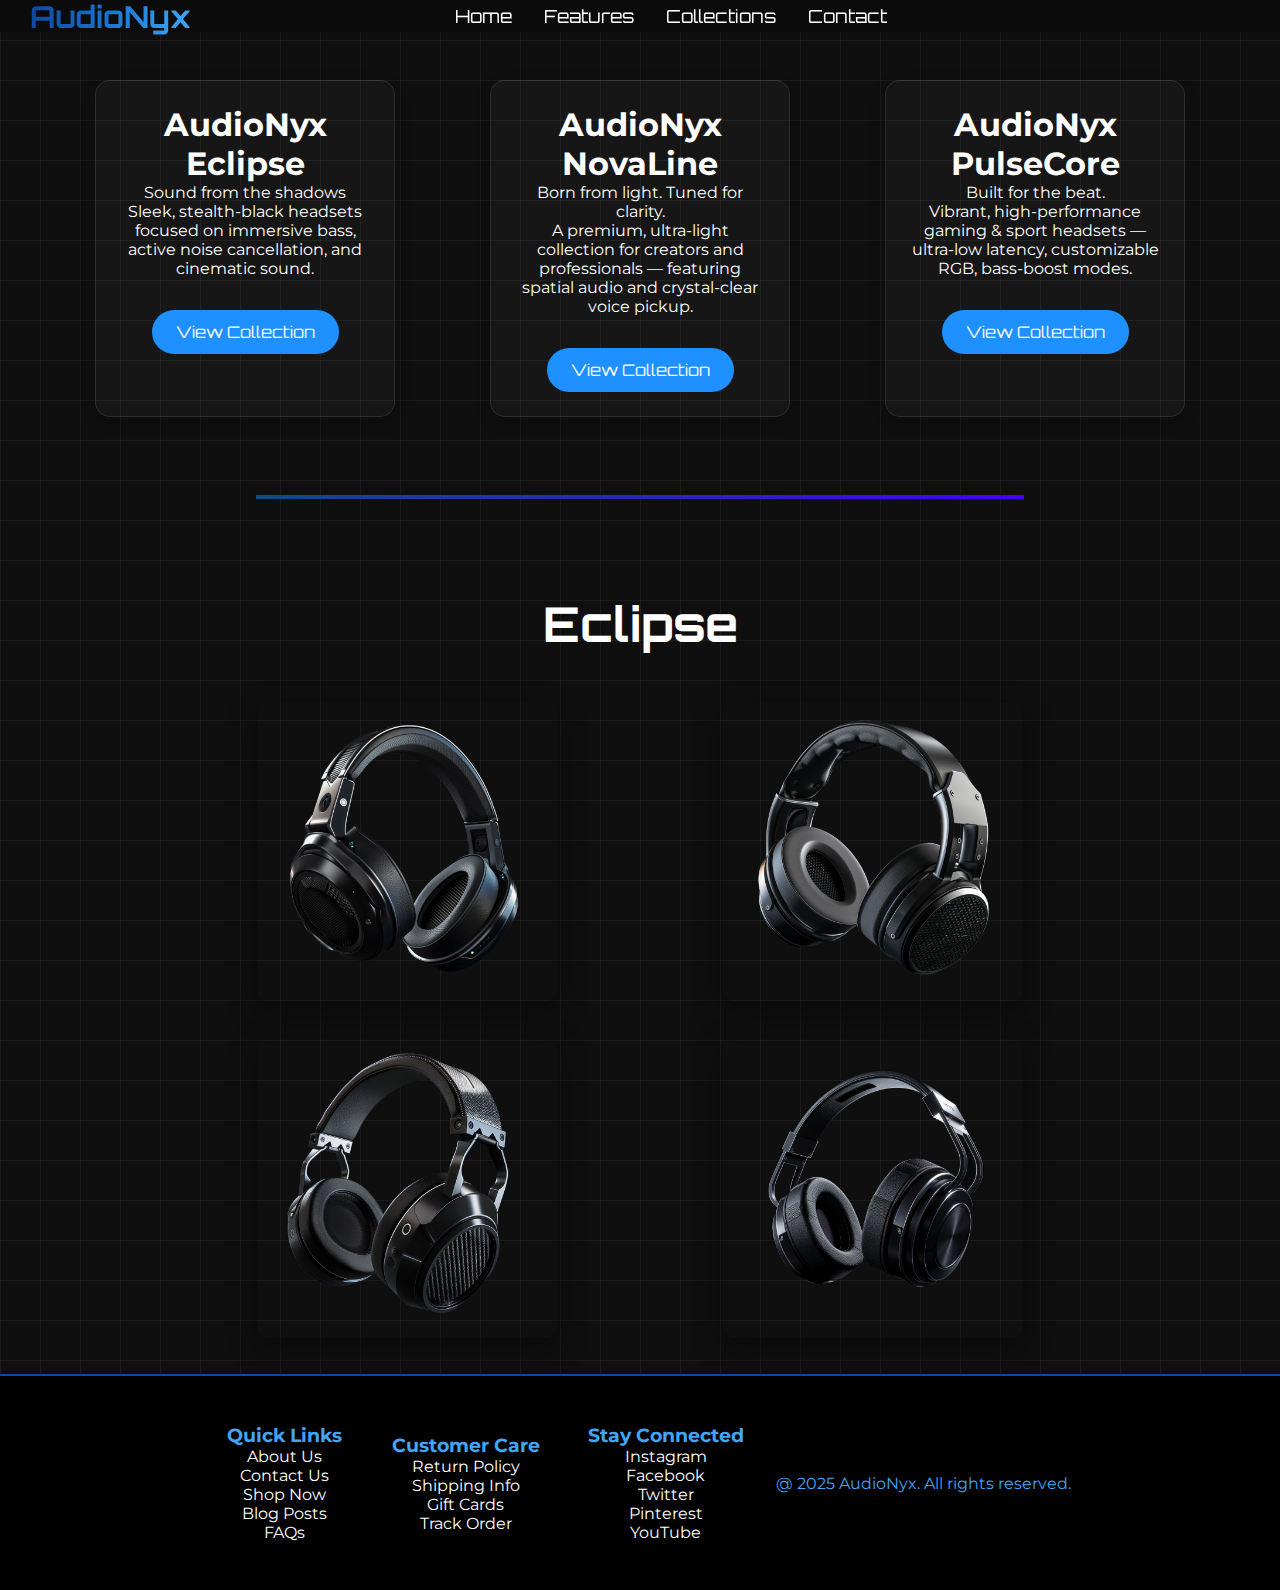
<file: AudioNyx-main/collections.html>
<!DOCTYPE html>
<html lang="en">
<head>
    <meta charset="UTF-8">
    <meta name="viewport" content="width=device-width, initial-scale=1.0">
    <title>Document</title>
    <link rel="stylesheet" href="styles.css">
  <link href="https://fonts.googleapis.com/icon?family=Material+Icons" rel="stylesheet">
  <link rel="preconnect" href="https://fonts.googleapis.com">
  <link rel="preconnect" href="https://fonts.gstatic.com" crossorigin>
  <link href="https://fonts.googleapis.com/css2?family=Orbitron:wght@400..900&display=swap" rel="stylesheet">
  <link href="https://fonts.googleapis.com/css2?family=Montserrat:ital,wght@0,100..900;1,100..900&family=Orbitron:wght@400..900&display=swap" rel="stylesheet">
</head>
<body>
    <nav class="navbar">
    <div id="NavHome">AudioNyx</div>
    <ul class="links">
      <li><a href="index.html">Home</a></li>
      <li><a href="features.html">Features</a></li>
      <li><a href="collections.html">Collections</a></li>
      <li><a href="contact.html">Contact</a></li>
    </ul>
    <div class="nav-spacer"></div>
  </nav>
  
<div class="FeaturesContainer">
  <div class="collections">
    <h1>AudioNyx <br>Eclipse</h1>
    <p>Sound from the shadows<br>
    Sleek, stealth-black headsets focused on immersive bass, active noise cancellation, and cinematic sound.</p>
    <a href="#collections" class="CollectionButton">View Collection</a>
  </div>
  <div class="collections">
    <h1>AudioNyx NovaLine</h1>
    <p>Born from light. Tuned for clarity.<br>
    A premium, ultra-light collection for creators and professionals — featuring spatial audio and crystal-clear voice pickup.</p>
    <a href="#NovaLine" class="CollectionButton">View Collection</a>
  </div>
  <div class="collections">
    <h1>AudioNyx PulseCore</h1>
    <p>Built for the beat.<br>
    Vibrant, high-performance gaming & sport headsets — ultra-low latency, customizable RGB, bass-boost modes.</p>
    <a href="#PulseCore" class="CollectionButton">View Collection</a>
  </div>
</div>
<hr> 
<section id="collections"></section>
<div class="EclipseContainer">
<div class="Eclipse">
  <h1 id="EclipseHero">Eclipse</h1>
  <div class="EclipsePics">
    <a href="#"><img src="eclipse1.png" id="eclipse1pic"></a>
    <a href="#"><img src="eclipse2.png" id="eclipse2pic"></a>
    <a href="#"><img src="eclipse3.png" id="eclipse3pic"></a>
    <a href="#"><img src="eclipse4.png" id="eclipse4pic"></a>
  </div>
</div>
</div>
</body>
  <footer class="footer">
  <div class="footer-section1">
    <h3>Quick Links</h3>
    <p>
      <a href="#">About Us</a><br>
      <a href="#">Contact Us</a><br>
      <a href="#">Shop Now</a><br>
      <a href="#">Blog Posts</a><br>
      <a href="#">FAQs</a>
    </p>
  </div>

  <div class="footer-section2">
    <h3>Customer Care</h3>
    <p>
      <a href="#">Return Policy</a><br>
      <a href="#">Shipping Info</a><br>
      <a href="#">Gift Cards</a><br>
      <a href="#">Track Order</a><br>

    </p>
  </div>

  <div class="footer-section3">
    <h3>Stay Connected</h3>
    <p>
      <a href="#">Instagram</a><br>
      <a href="#">Facebook</a><br>
      <a href="#">Twitter</a><br>
      <a href="#">Pinterest</a><br>
      <a href="#">YouTube</a>
    </p>
  </div>
      <p>@ 2025 AudioNyx. All rights reserved.</p>
    </div>
  </footer>
</html>
</file>
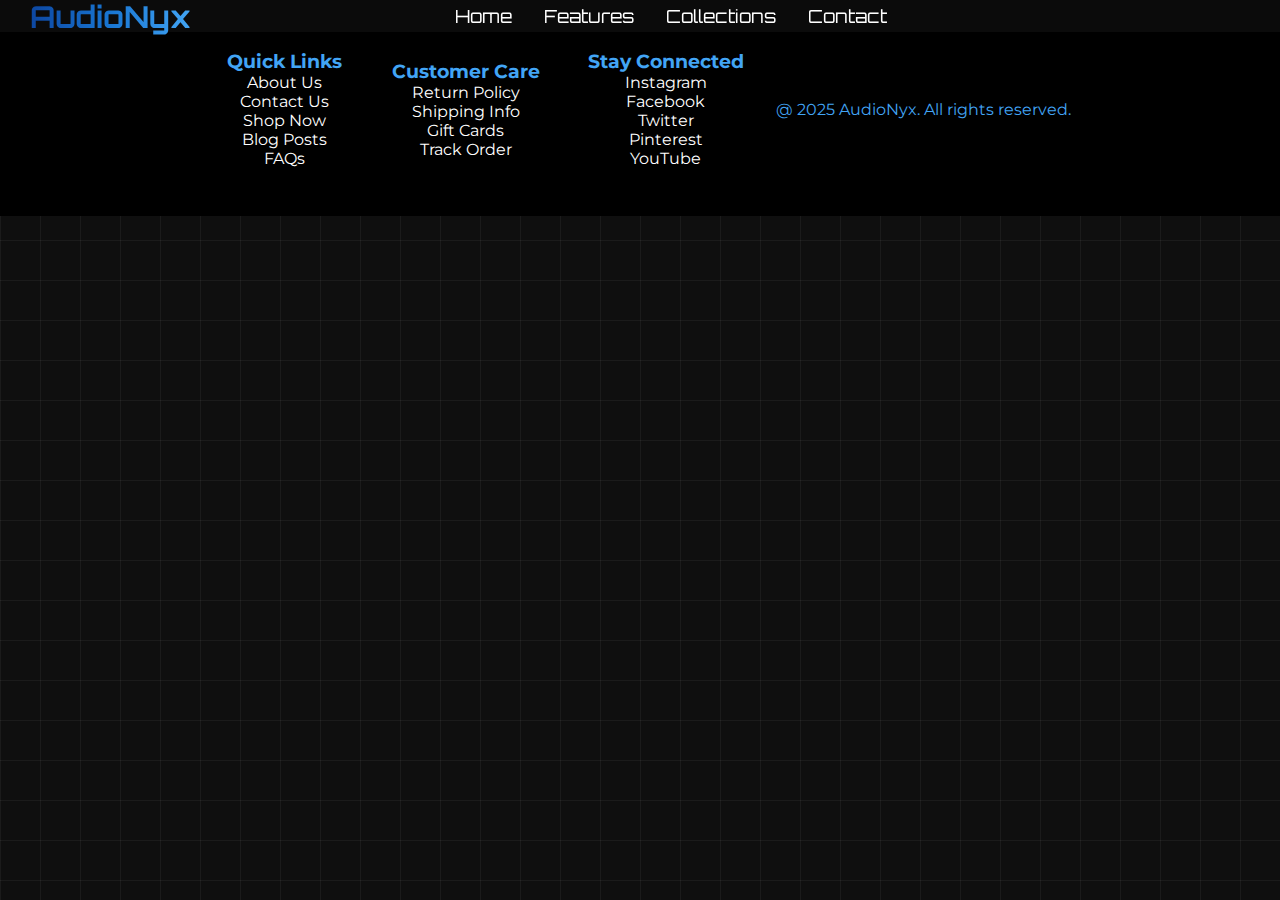
<file: AudioNyx-main/contact.html>
<!DOCTYPE html>
<html lang="en">
<head>
    <meta charset="UTF-8">
    <meta name="viewport" content="width=device-width, initial-scale=1.0">
    <title>Document</title>
     <link rel="stylesheet" href="styles.css">
  <link href="https://fonts.googleapis.com/icon?family=Material+Icons" rel="stylesheet">
  <link rel="preconnect" href="https://fonts.googleapis.com">
  <link rel="preconnect" href="https://fonts.gstatic.com" crossorigin>
  <link href="https://fonts.googleapis.com/css2?family=Orbitron:wght@400..900&display=swap" rel="stylesheet">
  <link href="https://fonts.googleapis.com/css2?family=Montserrat:ital,wght@0,100..900;1,100..900&family=Orbitron:wght@400..900&display=swap" rel="stylesheet">
</head>
<body>
    <nav class="navbar">
    <div id="NavHome">AudioNyx</div>
    <ul class="links">
      <li><a href="index.html">Home</a></li>  
      <li><a href="features.html">Features</a></li>
      <li><a href="collections.html">Collections</a></li>
      <li><a href="contact.html">Contact</a></li>
    </ul>
    <div class="nav-spacer"></div>
  </nav>
</body>
 <footer class="footer">
  <div class="footer-section1">
    <h3>Quick Links</h3>
    <p>
      <a href="#">About Us</a><br>
      <a href="#">Contact Us</a><br>
      <a href="#">Shop Now</a><br>
      <a href="#">Blog Posts</a><br>
      <a href="#">FAQs</a>
    </p>
  </div>

  <div class="footer-section2">
    <h3>Customer Care</h3>
    <p>
      <a href="#">Return Policy</a><br>
      <a href="#">Shipping Info</a><br>
      <a href="#">Gift Cards</a><br>
      <a href="#">Track Order</a><br>

    </p>
  </div>

  <div class="footer-section3">
    <h3>Stay Connected</h3>
    <p>
      <a href="#">Instagram</a><br>
      <a href="#">Facebook</a><br>
      <a href="#">Twitter</a><br>
      <a href="#">Pinterest</a><br>
      <a href="#">YouTube</a>
    </p>
  </div>
      <p>@ 2025 AudioNyx. All rights reserved.</p>
    </div>
  </footer>
</html>
</file>
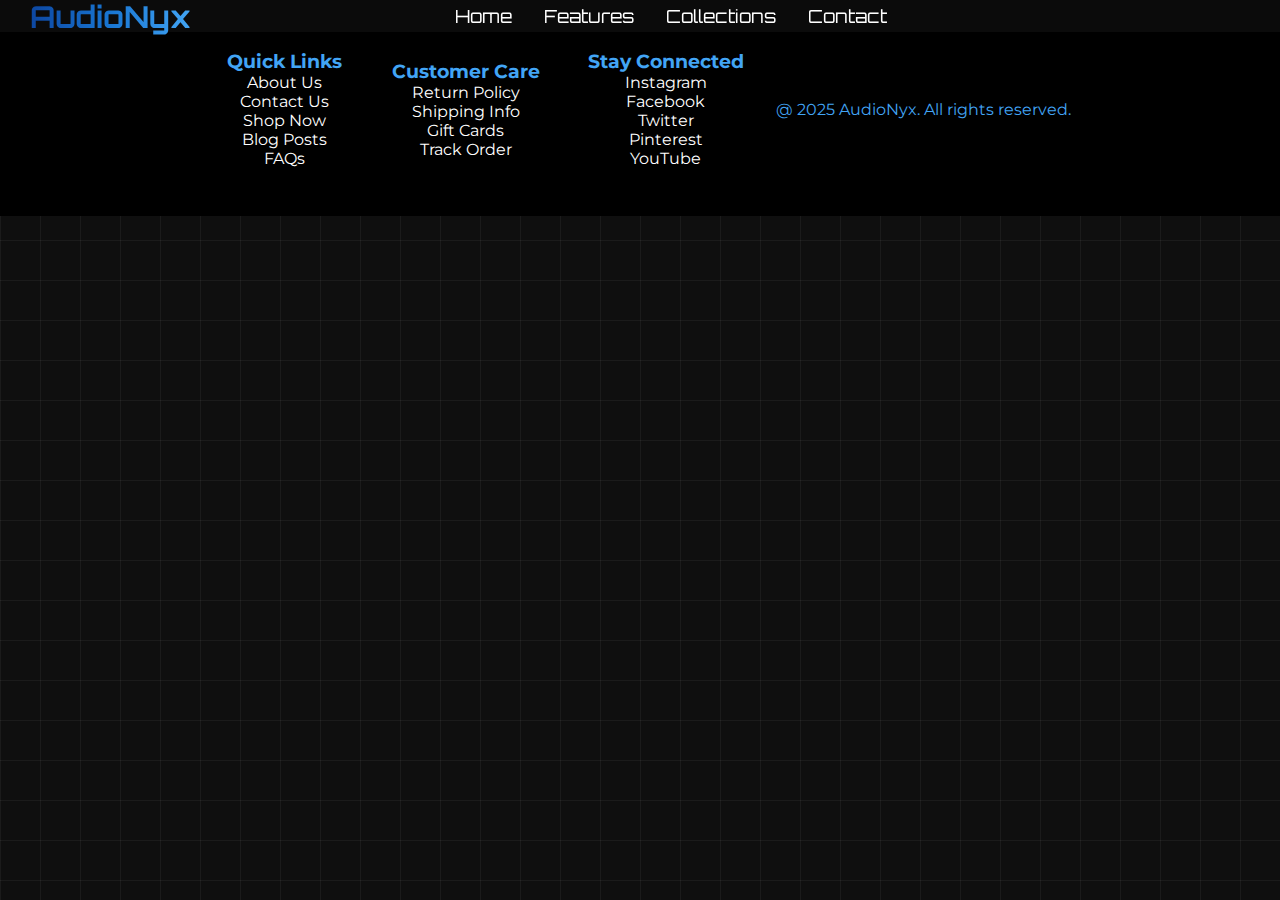
<file: AudioNyx-main/features.html>
<!DOCTYPE html>
<html lang="en">
<head>
    <meta charset="UTF-8">
    <meta name="viewport" content="width=device-width, initial-scale=1.0">
    <title>Document</title>
     <link rel="stylesheet" href="styles.css">
  <link href="https://fonts.googleapis.com/icon?family=Material+Icons" rel="stylesheet">
  <link rel="preconnect" href="https://fonts.googleapis.com">
  <link rel="preconnect" href="https://fonts.gstatic.com" crossorigin>
  <link href="https://fonts.googleapis.com/css2?family=Orbitron:wght@400..900&display=swap" rel="stylesheet">
  <link href="https://fonts.googleapis.com/css2?family=Montserrat:ital,wght@0,100..900;1,100..900&family=Orbitron:wght@400..900&display=swap" rel="stylesheet">
</head>
<body>
    <nav class="navbar">
    <div id="NavHome">AudioNyx</div>
    <ul class="links">
      <li><a href="index.html">Home</a></li>
      <li><a href="features.html">Features</a></li>
      <li><a href="collections.html">Collections</a></li>
      <li><a href="contact.html">Contact</a></li>
    </ul>
    <div class="nav-spacer"></div>
  </nav>
    
</body>
 <footer class="footer">
  <div class="footer-section1">
    <h3>Quick Links</h3>
    <p>
      <a href="#">About Us</a><br>
      <a href="#">Contact Us</a><br>
      <a href="#">Shop Now</a><br>
      <a href="#">Blog Posts</a><br>
      <a href="#">FAQs</a>
    </p>
  </div>

  <div class="footer-section2">
    <h3>Customer Care</h3>
    <p>
      <a href="#">Return Policy</a><br>
      <a href="#">Shipping Info</a><br>
      <a href="#">Gift Cards</a><br>
      <a href="#">Track Order</a><br>

    </p>
  </div>

  <div class="footer-section3">
    <h3>Stay Connected</h3>
    <p>
      <a href="#">Instagram</a><br>
      <a href="#">Facebook</a><br>
      <a href="#">Twitter</a><br>
      <a href="#">Pinterest</a><br>
      <a href="#">YouTube</a>
    </p>
  </div>
      <p>@ 2025 AudioNyx. All rights reserved.</p>
    </div>
  </footer>
</html>
</file>
<file: styles.css>
* {
  padding: 0;
  margin: 0;
  box-sizing: border-box;
}

html {
  scroll-behavior: smooth;
}

body{
    font-family: 'Montserrat', serif;
      background-color: #0f0f0f;
  background-image: 
    linear-gradient(to right, rgba(255,255,255,0.05) 1px, transparent 1px),
    linear-gradient(to bottom, rgba(255,255,255,0.05) 1px, transparent 1px);
  background-size: 40px 40px; /* grid size */
  color: white;;
}


.navbar {
  position: fixed;
  top: 0;
  left: 0;
  width: 100%;
  height: 3.5rem;
  background-color: #0B0B0B;
  display: flex;
  align-items: center;
  justify-content: space-between;
  padding: 10px 30px;
  font-size: 18px;
  z-index: 1000;
  font-family: "Orbitron", sans-serif;
}



#NavHome {
  color: #CD923E;
  background: linear-gradient(90deg, #0D47A1, #1976D2, #42A5F5);
  font-size: 1.9rem;
  -webkit-background-clip: text;
  -webkit-text-fill-color: transparent;
  font-weight: bold;
}

.links {
  display: flex;
  gap: 2rem;
  list-style: none;
  margin: 0 auto; 
  padding: 0;
}

.links li a {
  color: white;
  text-decoration: none;
}

.nav-spacer {
  width: 100px; 
}
.headsetparts{
    background-image: none;
}

.material-icons{
    color: #1E90FF;
}


#background1{
    width:100%;
    height:500px;
    box-shadow: -1px 52px 76px 0px rgba(0,0,0,0.75);
-webkit-box-shadow: -1px 52px 76px 0px rgba(0,0,0,0.75);
-moz-box-shadow: -1px 52px 76px 0px rgba(0,0,0,0.75);
    
}
hr {
  border: none; 
  height: 4px;
  background: linear-gradient(to right, #0F4C81, #4400ff);
  margin: 30px auto;
  width: 60%;
}



.HeroContainer {
  display: flex;
  align-items: center;
  justify-content: center;
  gap: 1rem; 
  padding: 2rem;
  flex-wrap: wrap;
}

#HeadsetImage {
  max-width: 30vw;
  height: auto;
  display: block;
  
}

.HeroTextContainer {
  max-width: 400px;
  margin: 0;
  padding: 0;
  text-align: left;
}

.HeroTextContainer h1 {
  font-size: 4rem;
  margin-bottom: 0.5rem;
}

.HeroTextContainer p {
  font-size: 1.5rem;
  line-height: 1.5;
}


.HeroContainer2 {
  display: flex;
  align-items: center;
  justify-content: center;
  gap: 2rem;
  padding: 2rem;
  flex-wrap: wrap;
}

#Video1 {
  max-width: vw;
  height: auto;
  display: block;
  box-shadow: -1px 52px 76px 0px rgba(0,0,0,0.75);
-webkit-box-shadow: -1px 52px 76px 0px rgba(0,0,0,0.75);
-moz-box-shadow: -1px 52px 76px 0px rgba(0,0,0,0.75);
}

.flex2b {
  max-width: 400px;
}

#flex2Text {
  font-size: 1rem;
  line-height: 1.5;
  margin-bottom: 1rem;
}

.HeroButton {
  padding: 10px 20px;
  background: #1E90FF;
  color: white;
  border: none;
  border-radius: 50px;
  font-size: 1rem;
  cursor: pointer;
  font-family: "Orbitron", sans-serif;
  font-weight: bold;
 
}

.HeroButton:hover{
    transform: translateY(-5px);
    transition: transform 0.3s ease, box-shadow 0.3s ease;
    box-shadow: 0 10px 25px rgba(66, 165, 245, 0.3);
    
}

#headsetBG{
    width: 100%;

}

.WhyChooseContainer{
    display: flex;
    flex-wrap: wrap;
    justify-content: center;
    gap:1.5rem;
    padding:2rem;
}

.ChooseBox {
  background-color: rgba(255, 255, 255, 0.03);
  border: 1px solid rgba(255, 255, 255, 0.1);
  border-radius: 15px;
  padding: 1.5rem;
  width: 300px;
  text-align: center;
  box-shadow: 0 5px 15px rgba(0, 0, 0, 0.2);
  transition: transform 0.3s ease, box-shadow 0.3s ease;
}

.ChooseBox:hover {
  transform: translateY(-20px);
  box-shadow: 0 10px 25px rgba(66, 165, 245, 0.3);
  backdrop-filter: blur(20px);
}

.ChooseBox h1 {
  font-size: 1.4rem;
  color: #42A5F5;
  margin: 1rem 0 0.5rem;
}

.ChooseBox p {
  font-size: 0.95rem;
  color: #ccc;
  line-height: 1.5;
}


.footer {
  border-top: 2px solid #0D47A1;
  background-color: black;
  padding: 2rem;
  color: #42A5F5;
  display: flex;
  justify-content: center;
  flex-direction:row;
  align-items: center;     
  gap: 1rem;               
}

  
  .footer-section1 {
    background-color: black;
    padding: 1rem;
    border-radius: 8px;
    text-align: center;
  }
  
  .footer-section1 a {
    color: white;
    text-decoration: none;
    cursor: pointer;
  }
  
  .footer-section1 a:hover {
    text-decoration: underline;
  }

  .footer-section2{
    background-color: black;
    padding: 1rem;
    border-radius: 8px;
    text-align: center;
  }
  
  .footer-section2 a{
    color: white;
    text-decoration: none;
    cursor: pointer;
  }
  
  .footer-section3{
    background-color: black;
    padding: 1rem;
    border-radius: 8px;
    text-align: center;
  }
  
  .footer-section3 a{
    color: white;
    text-decoration: none;
    cursor: pointer;
  }

  .footer-section1,
.footer-section2,
.footer-section3 {
  min-width: 150px;  
}
/*FEATURES HTML*/
.FeaturesContainer{
  margin-top: 5rem;
  display: flex;
  justify-content: space-evenly;
}



.collections{
  background-color: rgba(255, 255, 255, 0.03);
  border: 1px solid rgba(255, 255, 255, 0.1);
  border-radius: 15px;
  padding: 1.5rem;
  width: 300px;
  text-align: center;
  box-shadow: 0 5px 15px rgba(0, 0, 0, 0.2);
  transition: transform 0.3s ease, box-shadow 0.3s ease;
  margin-bottom: 3rem;

}



.collections p{
  margin-bottom: 0.0001rem;
}

.collections:hover{
  transform: translateY(-20px);
  box-shadow: 0 10px 25px rgba(66, 165, 245, 0.3);
  backdrop-filter: blur(20px);
}

#parts{
  max-width: 50vw;
  margin-top: 4.3em;
  height: auto;
  display: block;
  aspect-ratio: 16/9;
  align-items: center;
  padding-top: 5rem;
  margin: 0 auto;
  filter: drop-shadow(0px 37px 29px #000000);
}

.Eclipse{
  max-width: 900px;
  width: 100%;
}
#EclipseHero{
  text-align: center;
   font-size: 3rem;
  font-family: 'Orbitron', sans-serif;
  margin-top: 2rem;
  margin-bottom: 1rem;
}

.EclipseContainer{
text-align: center;
padding-top: 2rem;
display: flex;
justify-content: center;
}

.EclipsePics{
 display: grid;
  grid-template-columns: repeat(2, 1fr);
  gap: 2rem;
  justify-items: center;
  align-items: center;
  padding: 2rem 0;
}

.EclipsePics a img {
  width: 100%;
  max-width: 300px;
  height: auto;
  border-radius: 12px;
  box-shadow: 0 10px 30px rgba(0, 0, 0, 0.4);
  transition: transform 0.5s ease, box-shadow 0.3s ease;
}

.EclipsePics a:hover img {
  transform: scale(1.05);
  box-shadow: 0 0 20px rgba(66, 165, 245, 0.4);
}

.CollectionButton {
  margin-top: 2rem;
  display: inline-block;
  padding: 0.75rem 1.5rem;
  background-color: #1E90FF;
  color: white;
  font-family: 'Orbitron', sans-serif;
  font-size: 1rem;
  border: none;
  border-radius: 50px;
  text-decoration: none;
  transition: transform 0.3s ease, box-shadow 0.3s ease;
}

.CollectionButton:hover {
  transform: translateY(-4px);
  box-shadow: 0 8px 20px rgba(30, 144, 255, 0.4);
}

#NovaHero{
 text-align: center;
   font-size: 3rem;
  font-family: 'Orbitron', sans-serif;
  margin-top: 2rem;
  margin-bottom: 1rem;
}

.hover-wrapper {
  position: relative;
  display: inline-block;
}

.hover-wrapper img {
  display: block;
  width: 200px; 
}

.hover-text {
  position: absolute;
  bottom: 10px;
  left: 10px;
  background-color: rgba(0, 0, 0, 0.6);
  color: white;
  padding: 5px 10px;
  opacity: 0;
  transition: opacity 0.3s ease;
}

.hover-wrapper:hover .hover-text {
  opacity: 1;
}

/*MODALS FOR ECLIPSE*/
/*MODALS FOR ECLIPSE COLLECTION*/
.modal {
  display: none;
  position: fixed;
  z-index: 999;
  left: 0;
  top: 0;
  width: 100%;
  height: 100%;
  overflow: auto;
  background-color: rgba(0,0,0,0.8);
}

.modal-content {
  background-color: #1a1a1a;
  margin: 5% auto;
  padding: 2em;
  border-radius: 12px;
  width: 80%;
  max-width: 900px;
  color: white;
}

.modal-body {
  display: flex;
  gap: 2em;
  align-items: center;
  justify-content: center;
  flex-wrap: wrap;
}

#eclipse1 {
  width: 300px;
  height: auto;
  border-radius: 12px;
  display: block;
}

.modal-text {
  max-width: 400px;
}

.modal-text ul {
  padding-left: 1.2em;
  margin-top: 1em;
}

.close {
  color: white;
  float: right;
  font-size: 28px;
  font-weight: bold;
  cursor: pointer;
}

#eclipse2{
  width: 300px;
  height: auto;
  border-radius: 12px;
  display: block;
}

#eclipse3{
    width: 300px;
  height: auto;
  border-radius: 12px;
  display: block;
}

#eclipse4{
  width: 300px;
  height: auto;
  border-radius: 12px;
  display: block;

}

#nova1,
#nova2,
#nova3,
#nova4{
  width: 300px;
  height: auto;
  border-radius: 12px;
  display: block;
}



#pulse1,
#pulse2,
#pulse3,
#pulse4{
  width: 300px;
  height: auto;
  border-radius: 12px;
  display: block;
}

ul{
  list-style-type: none;
}

.specs {
  list-style-type: none;
  padding-left: 0;
}

.price_tag {
  margin-top: 1em;
  font-size: 3em;
  color: white;
  font-weight: bold;
}

#Join{
  text-decoration: none;
  color:white;
  background-color: #1976D2;
  padding: 0.2rem 0.8rem 0.2rem 0.8rem;
  border-radius: 20px;
  background: linear-gradient(to right, #365ca3, #032a6e);
}

a {
  text-decoration: none;
}


 .bg-image {
      position: fixed;
      top: 0;
      left: 0;
      width: 100vw;
      height: 100vh;
      object-fit: cover;
      z-index: -1;
    }

    .LoginBody {
      position: relative;
      z-index: 1;
      display: flex;
      justify-content: center;
      align-items: center;
      min-height: 100vh;
      padding: 2rem;
      color: white;
      background-image: url(loginBG.png);
      background-size: cover;
   
    }

    .login-container {
      background-color: rgba(0, 0, 0, 0.6);
      padding: 2.2rem 2rem 11rem 2rem;
      border-radius: 10px;
      width: 100%;
      max-width: 400px;
      backdrop-filter: blur(10px);
      transition: transform 0.3s ease;
    }
    .login-container:hover{
      transform: scale(1.05);
      border: #032a6e 2px solid;
      filter: drop-shadow(0px 58px 25px #000000);
    }

    .login-header h2,
    .login-header p {
      text-align: center;
      margin-bottom: 1rem;
    }

    .form-group {
      margin-bottom: 1rem;
    }

    label {
      display: block;
      margin-bottom: 0.3rem;
    }

    input {
      width: 100%;
      padding: 0.5rem;
      border-radius: 5px;
      border: none;
    }

    .login-btn {
      width: 100%;
      margin-top: 1rem;
      padding: 0.7rem;
       background: linear-gradient(135deg, #3e96aa, rgb(0, 191, 255));
      border: none;
      border-radius: 5px;
      color: white;
      cursor: pointer;
      font-weight: bold;
    }

    .forgot-password,
    .signup-link {
      text-align: center;
      margin-top: 1rem;

    }

    .forgot-password a{
color: #73b8f5;
    }

    .signup-link a{
      color: #73b8f5;
    }

    .success-message {
      background-color: green;
      padding: 0.5rem;
      margin-bottom: 1rem;
      text-align: center;
      display: none;
    }

    #LoginTitle{
      font-family: "Orbitron", sans-serif;
      text-align: center;
      padding: 2rem;
    }

    
.FeaturesContainer1 {
  position: relative;
  width: 100vw;
  height: 100vh;
  overflow: hidden;
}


#featuresheadset {
  position: absolute;
  top: 50%;
  left: 50%;
  transform: translate(-50%, -50%);
  transition: transform 0.5s ease;
  width: 40vw;
}


.hover-zone1 {
  position: absolute;
  top: 0;
  left: 0;
  width: 30vw;
  height: 100vh;
  z-index: 2;
}


.hover-zone2 {
  position: absolute;
  top: 0;
  right: 0;
  width: 30vw;
  height: 100vh;
  z-index: 2;
}


.hover1-text1 {
  position: absolute;
  top: 50%;
  left: 10%;
  transform: translateY(-50%);
  opacity: 0;
  transition: opacity 0.5s ease;
  z-index: 1;
}

.hover-zone1:hover ~ .hover1-text1 {
  opacity: 1;
}

.hover-zone1:hover ~ #featuresheadset {
  transform: translate(-60%, -40%) scale(1.05);
}

.hover2-text2 {
  position: absolute;
  top: 50%;
  right: 10%;
  transform: translateY(-50%);
  opacity: 0;
  transition: opacity 0.5s ease;
  z-index: 1;
  text-align: right;
}

.hover-zone2:hover ~ .hover2-text2 {
  opacity: 1;
}

.hover-zone2:hover ~ #featuresheadset {
  transform: translate(-40%, -60%) scale(1.05);
}

/* Feature Blocks */
.features1, .features2, .features3,
.features4, .features5, .features6 {
  margin-bottom: 4rem;
}

.features1 h1, .features2 h1, .features3 h1,
.features4 h1, .features5 h1, .features6 h1 {
  font-size: 1.7rem;
}

.features1 p, .features2 p, .features3 p,
.features4 p, .features5 p, .features6 p {
  font-size: 1rem;
}


.feature-section {
  display: flex;
  flex-wrap: wrap;
  justify-content: space-around;
  gap: 4rem;
  padding-bottom: 2rem;
}

.feature-box {
  background: #1a1a1a;
  border: 1px solid rgba(255, 255, 255, 0.1);
  border-radius: 1rem;
  padding: 2rem;
  width: min(300px, 90%);
  box-shadow: 0 0 15px rgba(0, 255, 255, 0.1);
  transition: transform 0.3s ease, box-shadow 0.3s ease;
}

.feature-box:hover {
  transform: translateY(-5px);
  box-shadow: 0 0 20px rgba(0, 255, 255, 0.3);
}

.feature-box h1 {
  font-size: 1.2rem;
  margin-bottom: 0.5rem;
  color: #00ffff;
}

.feature-box p {
  font-size: 0.9rem;
  color: #ccc;
}


/*REGISTER*/

    .RegisterBody {
  display: flex;
  justify-content: center;
  align-items: center;
  min-height: 100vh;
  padding: 2rem;
  background-image: url(loginBG.png);
  background-size: cover;
  background-position: center;
  color: white;
  font-family: 'Montserrat', sans-serif;
}

.register-container {
  background: rgba(0, 0, 0, 0.6);
  backdrop-filter: blur(10px);
  border-radius: 12px;
  padding: 2.5rem 2rem;
  max-width: 400px;
  width: 100%;
  box-shadow: 0 8px 32px rgba(0, 0, 0, 0.5);
  transition: transform 0.3s ease, border 0.3s ease, box-shadow 0.3s ease;
}

.register-container:hover {
  transform: scale(1.05);
  border: 2px solid #032a6e;
  box-shadow: 0px 58px 25px #000000;
}

.register-header h2 {
  text-align: center;
  font-size: 1.8rem;
  margin-bottom: 0.5rem;
}

.register-header p {
  text-align: center;
  font-size: 0.9rem;
  margin-bottom: 1.5rem;
  color: #ccc;
}

.form-group {
  margin-bottom: 1.2rem;
}

label {
  display: block;
  margin-bottom: 0.3rem;
  font-size: 0.85rem;
}

input {
  width: 100%;
  padding: 0.6rem;
  border-radius: 6px;
  border: none;
  background-color: rgba(255, 255, 255, 0.1);
  color: white;
  outline: none;
}

input::placeholder {
  color: rgba(255, 255, 255, 0.5);
}

.register-btn {
  width: 100%;
  padding: 0.75rem;
  background: linear-gradient(135deg, #3e96aa, #00bfff);
  border: none;
  border-radius: 6px;
  color: white;
  font-weight: bold;
  cursor: pointer;
  transition: background 0.3s ease;
}

.register-btn:hover {
  background: linear-gradient(135deg, #35809d, #00a8e0);
}
</file>
<file: AudioNyx-main/styles.css>
* {
  padding: 0;
  margin: 0;
  box-sizing: border-box;
}

html {
  scroll-behavior: smooth;
}

body{
    font-family: 'Montserrat', serif;
      background-color: #0f0f0f;
  background-image: 
    linear-gradient(to right, rgba(255,255,255,0.05) 1px, transparent 1px),
    linear-gradient(to bottom, rgba(255,255,255,0.05) 1px, transparent 1px);
  background-size: 40px 40px; /* grid size */
  color: white;;
}


.navbar {
  position: fixed;
  top: 0;
  left: 0;
  width: 100%;
  height: 2rem;
  background-color: #0B0B0B;
  display: flex;
  align-items: center;
  justify-content: space-between;
  padding: 10px 30px;
  font-size: 18px;
  z-index: 1000;
  font-family: "Orbitron", sans-serif;
}



#NavHome {
  color: #CD923E;
  background: linear-gradient(90deg, #0D47A1, #1976D2, #42A5F5);
  font-size: 1.9rem;
  -webkit-background-clip: text;
  -webkit-text-fill-color: transparent;
  font-weight: bold;
}

.links {
  display: flex;
  gap: 2rem;
  list-style: none;
  margin: 0 auto; 
  padding: 0;
}

.links li a {
  color: white;
  text-decoration: none;
}

.nav-spacer {
  width: 100px; 
}
.headsetparts{
    background-image: none;
}

.material-icons{
    color: #1E90FF;
}


#background1{
    width:100%;
    height:500px;
    box-shadow: -1px 52px 76px 0px rgba(0,0,0,0.75);
-webkit-box-shadow: -1px 52px 76px 0px rgba(0,0,0,0.75);
-moz-box-shadow: -1px 52px 76px 0px rgba(0,0,0,0.75);
    
}
hr {
  border: none; 
  height: 4px;
  background: linear-gradient(to right, #0F4C81, #4400ff);
  margin: 30px auto;
  width: 60%;
}



.HeroContainer {
  display: flex;
  align-items: center;
  justify-content: center;
  gap: 1rem; 
  padding: 2rem;
  flex-wrap: wrap;
}

#HeadsetImage {
  max-width: 30vw;
  height: auto;
  display: block;
  
}

.HeroTextContainer {
  max-width: 400px;
  margin: 0;
  padding: 0;
  text-align: left;
}

.HeroTextContainer h1 {
  font-size: 4rem;
  margin-bottom: 0.5rem;
}

.HeroTextContainer p {
  font-size: 1.5rem;
  line-height: 1.5;
}


.HeroContainer2 {
  display: flex;
  align-items: center;
  justify-content: center;
  gap: 2rem;
  padding: 2rem;
  flex-wrap: wrap;
}

#Video1 {
  max-width: vw;
  height: auto;
  display: block;
  box-shadow: -1px 52px 76px 0px rgba(0,0,0,0.75);
-webkit-box-shadow: -1px 52px 76px 0px rgba(0,0,0,0.75);
-moz-box-shadow: -1px 52px 76px 0px rgba(0,0,0,0.75);
}

.flex2b {
  max-width: 400px;
}

#flex2Text {
  font-size: 1rem;
  line-height: 1.5;
  margin-bottom: 1rem;
}

.HeroButton {
  padding: 10px 20px;
  background: #1E90FF;
  color: white;
  border: none;
  border-radius: 50px;
  font-size: 1rem;
  cursor: pointer;
  font-family: "Orbitron", sans-serif;
  font-weight: bold;
 
}

.HeroButton:hover{
    transform: translateY(-5px);
    transition: transform 0.3s ease, box-shadow 0.3s ease;
    box-shadow: 0 10px 25px rgba(66, 165, 245, 0.3);
    
}

#headsetBG{
    width: 100%;

}

.WhyChooseContainer{
    display: flex;
    flex-wrap: wrap;
    justify-content: center;
    gap:1.5rem;
    padding:2rem;
}

.ChooseBox {
  background-color: rgba(255, 255, 255, 0.03);
  border: 1px solid rgba(255, 255, 255, 0.1);
  border-radius: 15px;
  padding: 1.5rem;
  width: 300px;
  text-align: center;
  box-shadow: 0 5px 15px rgba(0, 0, 0, 0.2);
  transition: transform 0.3s ease, box-shadow 0.3s ease;
}

.ChooseBox:hover {
  transform: translateY(-20px);
  box-shadow: 0 10px 25px rgba(66, 165, 245, 0.3);
  backdrop-filter: blur(20px);
}

.ChooseBox h1 {
  font-size: 1.4rem;
  color: #42A5F5;
  margin: 1rem 0 0.5rem;
}

.ChooseBox p {
  font-size: 0.95rem;
  color: #ccc;
  line-height: 1.5;
}


.footer {
  border-top: 2px solid #0D47A1;
  background-color: black;
  padding: 2rem;
  color: #42A5F5;
  display: flex;
  justify-content: center;
  flex-direction:row;
  align-items: center;     
  gap: 1rem;               
}

  
  .footer-section1 {
    background-color: black;
    padding: 1rem;
    border-radius: 8px;
    text-align: center;
  }
  
  .footer-section1 a {
    color: white;
    text-decoration: none;
    cursor: pointer;
  }
  
  .footer-section1 a:hover {
    text-decoration: underline;
  }

  .footer-section2{
    background-color: black;
    padding: 1rem;
    border-radius: 8px;
    text-align: center;
  }
  
  .footer-section2 a{
    color: white;
    text-decoration: none;
    cursor: pointer;
  }
  
  .footer-section3{
    background-color: black;
    padding: 1rem;
    border-radius: 8px;
    text-align: center;
  }
  
  .footer-section3 a{
    color: white;
    text-decoration: none;
    cursor: pointer;
  }

  .footer-section1,
.footer-section2,
.footer-section3 {
  min-width: 150px;  
}
/*FEATURES HTML*/
.FeaturesContainer{
  margin-top: 5rem;
  display: flex;
  justify-content: space-evenly;
}



.collections{
  background-color: rgba(255, 255, 255, 0.03);
  border: 1px solid rgba(255, 255, 255, 0.1);
  border-radius: 15px;
  padding: 1.5rem;
  width: 300px;
  text-align: center;
  box-shadow: 0 5px 15px rgba(0, 0, 0, 0.2);
  transition: transform 0.3s ease, box-shadow 0.3s ease;
  margin-bottom: 3rem;

}



.collections p{
  margin-bottom: 0.0001rem;
}

.collections:hover{
  transform: translateY(-20px);
  box-shadow: 0 10px 25px rgba(66, 165, 245, 0.3);
  backdrop-filter: blur(20px);
}

#parts{
  max-width: 50vw;
  margin-top: 4.3em;
  height: auto;
  display: block;
  aspect-ratio: 16/9;
  align-items: center;
  padding-top: 5rem;
  margin: 0 auto;
  filter: drop-shadow(0px 37px 29px #000000);
}

.Eclipse{
  max-width: 900px;
  width: 100%;
}
#EclipseHero{
  text-align: center;
   font-size: 3rem;
  font-family: 'Orbitron', sans-serif;
  margin-top: 2rem;
  margin-bottom: 1rem;
}

.EclipseContainer{
text-align: center;
padding-top: 2rem;
display: flex;
justify-content: center;
}

.EclipsePics{
 display: grid;
  grid-template-columns: repeat(2, 1fr);
  gap: 2rem;
  justify-items: center;
  align-items: center;
  padding: 2rem 0;
}

.EclipsePics a img {
  width: 100%;
  max-width: 300px;
  height: auto;
  border-radius: 12px;
  box-shadow: 0 10px 30px rgba(0, 0, 0, 0.4);
  transition: transform 0.5s ease, box-shadow 0.3s ease;
}

.EclipsePics a:hover img {
  transform: scale(1.05);
  box-shadow: 0 0 20px rgba(66, 165, 245, 0.4);
}

.CollectionButton {
  margin-top: 2rem;
  display: inline-block;
  padding: 0.75rem 1.5rem;
  background-color: #1E90FF;
  color: white;
  font-family: 'Orbitron', sans-serif;
  font-size: 1rem;
  border: none;
  border-radius: 50px;
  text-decoration: none;
  transition: transform 0.3s ease, box-shadow 0.3s ease;
}

.CollectionButton:hover {
  transform: translateY(-4px);
  box-shadow: 0 8px 20px rgba(30, 144, 255, 0.4);
}
</file>
